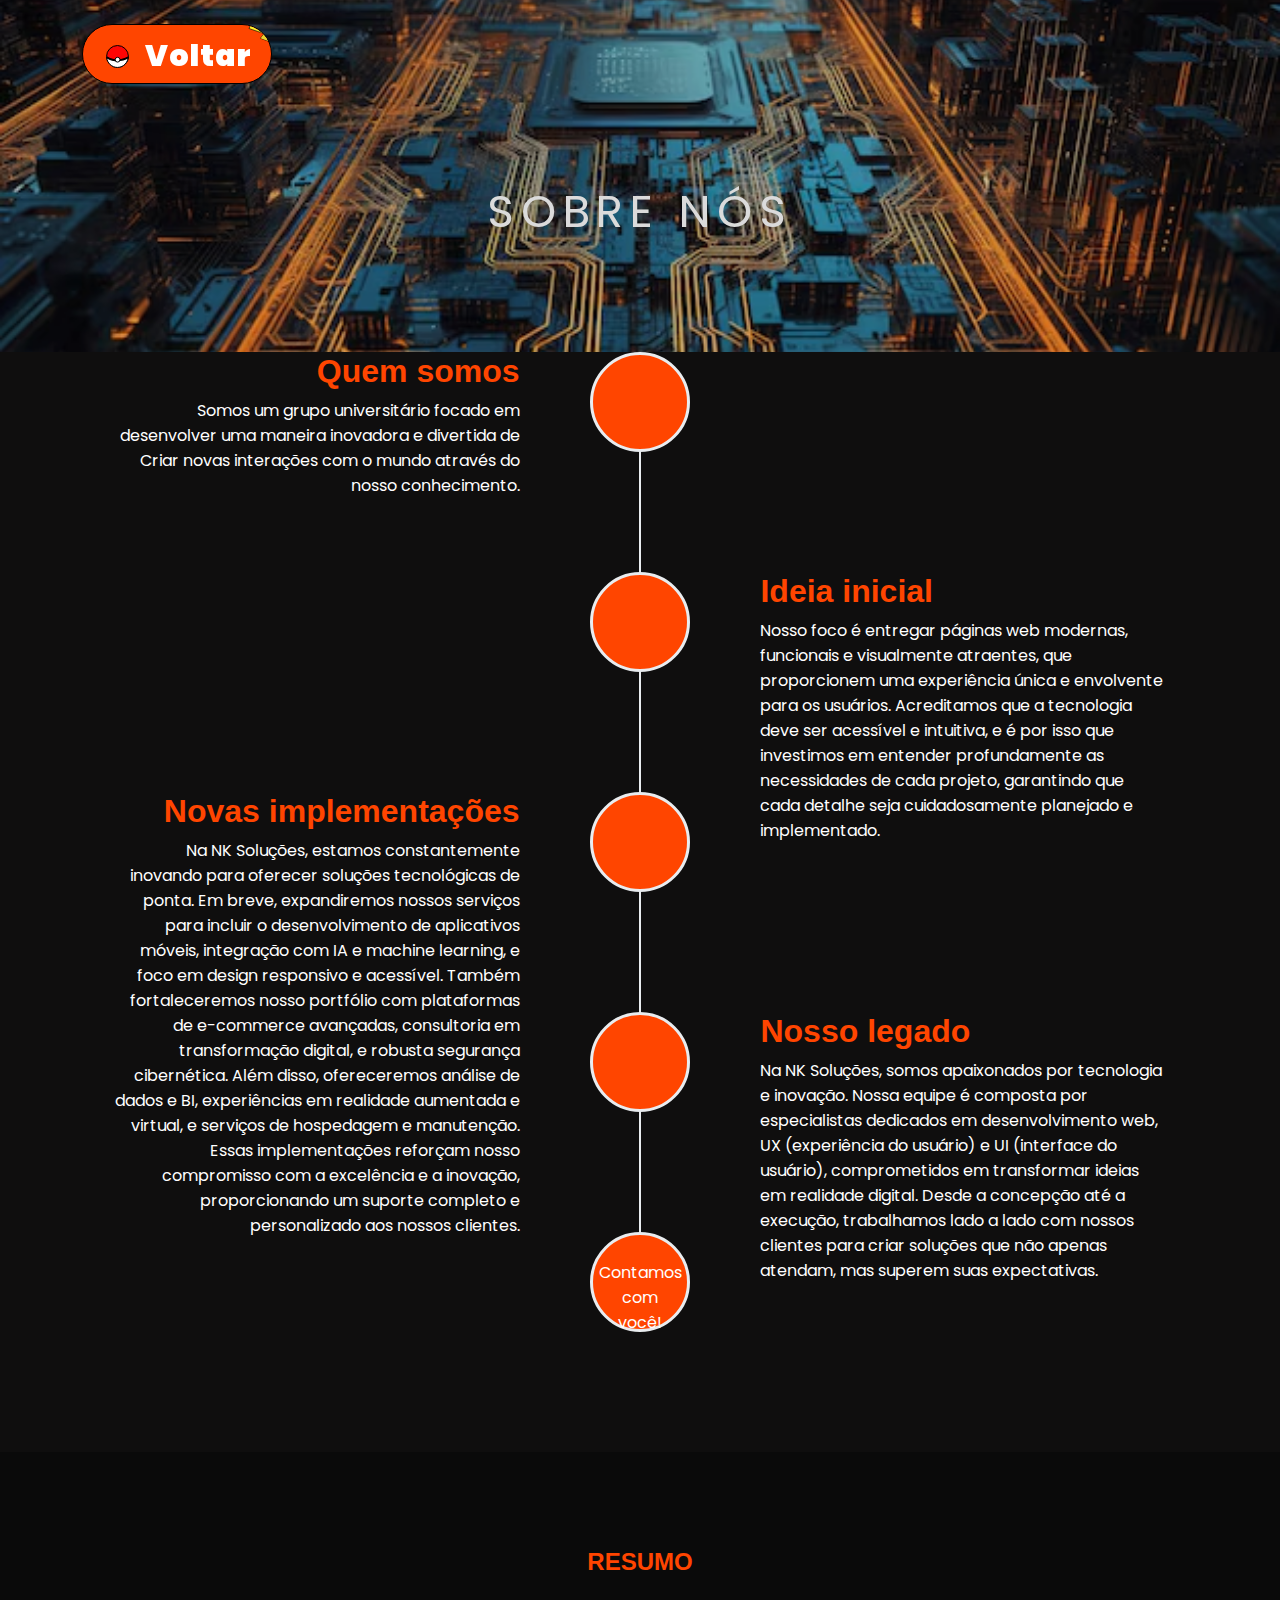
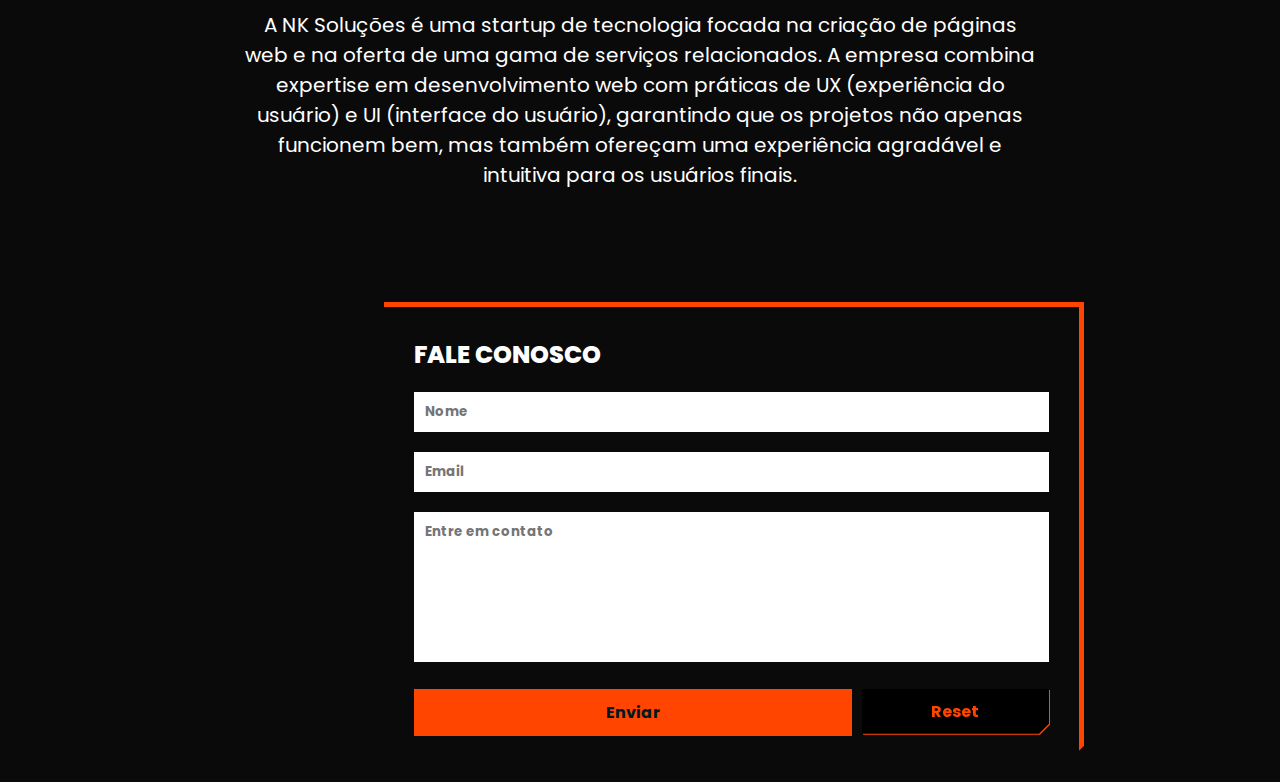
<file: NKroo_Sobre/Sobre.html>
<!DOCTYPE html>
<html lang="en">
<head>
    <meta charset="UTF-8">
    <meta name="viewport" content="width=device-width, initial-scale=1.0">
    <title>NK Solutions</title>
    <link rel="shortcut icon" type="imagex/png" href="/Portifolio%20NKroo%20Projeto/NKroo%20Imagens/favicon.ico">
    <link href="css/styles.css" rel="stylesheet"/>
    <link rel="stylesheet" href="https://cdnjs.cloudflare.com/ajax/libs/font-awesome/6.1.0/css/all.min.css" integrity="sha512-10/jx2EXwxxWqCLX/hHth/vu2KY3jCF70dCQB8TSgNjbCVAC/8vai53GfMDrO2Emgwccf2pJqxct9ehpzG+MTw==" crossorigin="anonymous" referrerpolicy="no-referrer" />
    <script src="js/scripts.js"></script>
</head>
<body>
<div class="bg-img">   
    <nav class="navbar navbar-expcoluna-prototipo fixed-top" id="NavPrincipal">
        <div class="container">
            <div class="juntar navbar-juntar" id="navbarResponsive">
                <a class="pikabutton" href="file:///C:/Users/luizo/Downloads/Portifolio%20NKroo%20Projeto/CSS/index.html">
                    <svg xmlns="http://www.w3.org/2000/svg" width="32" height="32" class="pokeball"><path stroke="#000" fill="#fe0505" d="m26.425 16.455a10.925 10.925 0 0 1 -10.925 10.925 10.925 10.925 0 0 1 -10.925-10.925 10.925 10.925 0 0 1 10.925-10.925 10.925 10.925 0 0 1 10.925 10.925z"></path><path stroke="#000" fill-rule="evenodd" fill="#fff" d="m26.245 17.168c-1.024.744-1.984 1.248-3.282 1.757-4.738 1.84-10.565 1.816-15.271-.06-1.13-.455-2.12-.99-3.042-1.626.387 5.753 5.119 10.207 10.885 10.207 6.491-.256 10.32-5.361 10.71-10.278z"></path><path transform="translate(0 -1020.362)" fill-rule="evenodd" d="m26.196 1036.339-.508.406c-.94.682-1.83 1.116-3.088 1.61-4.476 1.737-10.09 1.715-14.535-.055h-.004a15.14 15.14 0 0 1 -2.568-1.32c-.02-.014-.166-.133-.354-.263l-.842 1.431c.04.028-.105.372.11.51.89.577 1.867 1.078 2.912 1.499h.002c4.968 1.98 11.005 2.003 16.004.062h.004c1.337-.525 2.43-1.053 3.537-1.856l-.038-.18-.128-.85-.504-.993z"></path><path stroke="#000" fill="#fff" d="m17.976 19.69a2.4 2.4 0 0 1 -2.4 2.4 2.4 2.4 0 0 1 -2.4-2.4 2.4 2.4 0 0 1 2.4-2.4 2.4 2.4 0 0 1 2.4 2.4z"></path></svg>
                    <svg xmlns="http://www.w3.org/2000/svg" width="250" viewBox="0 0 451.103 424.198" height="100" class="pika"><path stroke-width="2.808" stroke-linejoin="round" stroke-linecap="round" stroke="#000" fill="#fff22d" d="m160.524 320.079-46.872-17.64 15.048-20.088s-51.912-16.704-64.439-21.744l42.695-87.12-90.432-8.352-15.12-77.112 180.936 43.56-61.991 108.936 48.6 21.744-26.856 33.48 30.169 20.16z"></path><path fill="#e8d031" d="m114.588 302.223 15.048-20.16-.792-.216-.072-.072-.216-.072-.216-.072-.36-.072-.36-.144-.504-.144-.504-.144-.576-.216-.576-.216-.72-.216-.72-.216-.792-.288-.864-.288-.864-.288-.936-.288-1.008-.288-1.007-.36-1.009-.36-1.152-.36-1.08-.36-1.152-.36-1.224-.36-1.224-.432-1.224-.36-1.224-.432-1.295-.432-1.297-.432-1.367-.432-1.369-.504-2.376-.792-.288-.72 16.056 3.888-6.768-12.672 17.064 2.376-3.816-12.312 16.848 5.328-3.312-10.008 30.672 13.752-26.711 33.408 29.735 19.8-10.512 3.744z"></path><path stroke-width="2.808" stroke-linejoin="round" stroke-linecap="round" stroke="#000" fill="#e8d031" d="m191.484 383.583s-21.672 21.96-25.632 34.561c-3.96 12.672 37.944-2.16 64.584-25.128 26.712-23.113-38.952-9.433-38.952-9.433zm144.288 0s21.672 21.96 25.631 34.561c3.961 12.672-37.872-2.16-64.583-25.128-26.712-23.113 38.952-9.433 38.952-9.433z"></path><path stroke-width="2.808" stroke-linejoin="round" stroke-linecap="round" stroke="#000" fill="#fff22d" d="m179.316 198.399c-12.6-13.176-20.88-36.144-18.072-50.832 3.096-15.912 9.288-31.608 10.368-40.248 1.008-8.64 6.984-26.928 7.272-26.784-16.776-5.4-37.513-15.264-51.48-28.512-13.968-13.176-46.008-42.408-42.696-48.888 3.456-6.696 47.16 7.704 69.048 14.76 21.961 7.056 47.664 28.512 47.448 28.944.145.36 35.424-16.992 68.256-16.272 32.761.648 52.776 9 63.576 15.912-.216-.072 25.489-21.528 47.375-28.584 21.889-7.056 65.592-21.456 69.049-14.76 3.312 6.48-28.729 35.712-42.695 48.888-13.969 13.248-32.113 23.112-48.889 28.512.287-.144 6.119 11.088 7.92 22.32 1.729 11.232 5.039 27.72 9.072 43.416 3.24 12.744-2.305 38.952-16.057 53.136-1.799 2.52 29.305 72 24.984 110.448-4.393 38.448-13.32 66.024-37.225 78.12-23.616 11.952-123.624 5.04-148.607-1.512-22.681-5.976-41.041-32.904-49.681-73.512s31.61-112.968 31.034-114.552z"></path><path d="m329.58 95.655c9.937 0 18 7.2 18 16.056s-8.063 16.056-18 16.056c-9.863 0-18-7.2-18-16.056s8.137-16.056 18-16.056zm-120.24 1.152c9.864 0 18 7.2 18 16.056 0 8.784-8.136 15.984-18 15.984-9.936 0-18-7.2-18-15.984 0-8.856 8.064-16.056 18-16.056zm50.832 35.856 4.824 5.04c.576.576 1.225.576 1.872-.072l5.472-5.112c.36-.576.145-.864-.504-.792h-10.8c-1.08.072-1.224.432-.864.936z"></path><g stroke="#000"><path stroke-width="2.808" stroke-linejoin="round" stroke-linecap="round" fill="#905744" d="m247.644 161.319c13.824-2.664 18.72-7.488 18.72-7.488s3.672 4.536 15.696 7.344c-15.192 54.432-34.416 1.44-34.416.144z"></path><path stroke-width=".216" d="m408.995 50.007c14.832-13.968 43.633-40.68 40.465-46.872-1.943-3.888-17.352-.72-34.271 4.032-.504 2.664 3.168 12.528-1.369 26.712-1.584 5.04-3.313 10.656-4.825 16.128zm-284.183-41.184c-19.008-5.544-37.872-10.008-40.104-5.688-3.312 6.48 28.729 35.712 42.696 48.888 2.304 2.16 4.824 4.32 7.632 6.48-1.8-8.784-5.184-20.232-8.208-29.664-2.664-8.424-2.52-15.264-2.016-20.016z"></path><path stroke-width="2.808" stroke-linejoin="round" stroke-linecap="round" fill="#cc2229" d="m347.075 146.271c8.785 0 15.984 7.488 15.984 16.632s-7.199 16.632-15.984 16.632c-8.784 0-15.984-7.488-15.984-16.632.001-9.144 7.201-16.632 15.984-16.632zm-158.471-5.04c8.784 0 15.983 7.488 15.983 16.632s-7.199 16.56-15.983 16.56-15.984-7.416-15.984-16.56 7.2-16.632 15.984-16.632zm91.368 26.712c-11.305 32.76-24.192 12.384-29.592.36 3.888-3.816 9.144-6.192 14.976-6.192 5.544 0 10.728 2.232 14.616 5.832z"></path><path stroke-width="2.808" stroke-linejoin="round" stroke-linecap="round" fill="none" d="m266.364 153.615c7.056 6.264 25.776 13.536 32.112.792m-32.112-.792c-7.2 5.76-25.848 13.536-32.184.792"></path></g><path fill="#fff" d="m267.084 132.591c1.656 0 2.952.432 2.952.937 0 .576-1.296 1.008-2.952 1.008-1.584 0-2.88-.432-2.88-1.008 0-.505 1.296-.937 2.88-.937z"></path><path stroke-width="3.168" stroke-linejoin="round" stroke-linecap="round" stroke="#000" fill="none" d="m227.052 231.015s7.632 5.112 14.832 32.112c4.392 16.632 11.304 20.376 13.248 24.696 1.943 4.392 4.319 10.584-1.368 7.2-5.688-3.384-7.416-3.024-5.185 1.584 2.305 4.608 1.08 7.488-7.056 1.512-6.048-4.392-5.976.504-4.248 3.024s1.656 9.504-5.472 3.312c-7.057-6.12-9.217-3.6-7.128.792 2.088 4.32 3.743 9.792-7.057 2.232-3.239-2.232-8.063-11.952-12.815-17.208-11.232-12.456-24.265-24.48-28.801-42.336"></path><path stroke-width="3.456" stroke-linejoin="round" stroke-linecap="round" stroke="#000" fill="none" d="m308.34 242.679s-6.407 5.976-7.703 31.176c-.864 15.552-6.84 20.16-7.849 24.336-1.008 4.248-2.016 10.152 2.88 6.12 4.824-4.032 6.553-4.104 5.328.432-1.224 4.464.576 6.768 7.272-.072 4.968-4.968 5.903-.648 4.752 1.872-1.152 2.592.432 8.712 6.048 1.944s8.28-4.968 7.128-.72-1.584 9.36 7.416.72c2.664-2.592 5.4-12.096 8.928-17.64 8.352-13.176 18.576-26.208 19.225-42.912"></path><path stroke-width=".936" stroke="#000" fill="none" d="m166.068 421.383 12.096-13.32m183.025 13.32-12.098-13.32m-179.279 14.256 15.84-10.728m171.865 10.728-15.84-10.728"></path><path fill="#e8d031" d="m405.181 52.815c-13.752 12.528-31.248 21.888-47.449 27.072h-.072c-4.104-7.848-8.424-18.144-11.736-19.224 26.064 3.528 45.864-1.656 59.257-7.848zm-269.569 5.4c14.976 10.512 29.016 17.28 43.776 21.672 4.176-7.848 8.063-14.976 11.376-19.008-26.064 3.528-41.76 3.528-55.152-2.664zm106.273 160.776c1.943 2.304 33.983 9.36 52.344-.144-27.505 38.16-53.713.432-52.344.144z"></path><path fill="#fff" d="m335.7 99.471c2.88 0 5.184 2.304 5.184 5.04 0 2.808-2.304 5.04-5.184 5.04-2.808 0-5.112-2.232-5.112-5.04 0-2.736 2.304-5.04 5.112-5.04zm-120.24 1.152c2.809 0 5.112 2.232 5.112 5.04s-2.304 5.04-5.112 5.04c-2.88 0-5.184-2.232-5.184-5.04s2.304-5.04 5.184-5.04z"></path><path fill="#e8d031" d="m175.788 249.303c-1.439 8.424-2.304 15.336 10.513 35.784 12.743 20.448 28.728 21.384 28.728 21.384s-6.768-10.368-9.504-14.04-9.792-10.224-14.472-15.984c-2.953-3.168-11.593-13.968-15.265-27.144zm183.241 128.952c-3.6 3.528-7.705 6.552-12.457 8.928-23.616 11.952-123.624 4.968-148.607-1.584-12.528-3.24-23.688-12.96-32.688-27.792 13.104 8.064 32.184 18.576 42.768 19.656 17.353 1.656 38.017-5.112 52.776-4.68 14.76.432 34.561 8.856 56.88 8.856 14.327 0 28.294-.504 41.328-3.384zm1.439-118.152s-2.305 5.544-4.32 9.864c-1.943 4.32-6.48 11.304-8.279 13.68-1.801 2.304-4.824 6.984-5.904 9.144-2.016 4.104-3.528 8.784-5.904 12.6 0 0 4.104-3.744 6.48-6.984 2.305-3.24 8.568-9.936 12.168-15.84 3.599-5.904 5.759-22.464 5.759-22.464z"></path></svg>
                    <span class="go">Voltar</span>
                    <span class="pword">NK Solutions</span>
                    <span class="pword2">pika</span>
                   
                </a>
            </div>
            
        </div>
    </nav>
    <header class="cabeçalho">
        <div class="container">
            <button class="button">
                <span class="button__span">SOBRE NÓS</span>
                
              </button>
        </div>
    </header>
        <div class="container">
            <ul class="timeline">
                <li>
                    <div class="timeline-circulo"></div>
                    <div class="timeline-painel">
                    <div class="timeline-titulo">
                        <h1 id="Quem">Quem somos</h1>
                    </div>
                    <p >Somos um grupo universitário focado em desenvolver uma maneira inovadora e divertida de Criar novas interações com o mundo através do nosso conhecimento.</p>
                </li>
                <li class="timeline-inverted">
                    <div class="timeline-circulo"></div>
                    <div class="timeline-painel">
                    <div class="timeline-titulo">
                        <h1 id="ideiafoda">Ideia inicial</h1>
                    </div>
                    <p>Nosso foco é entregar páginas web modernas, funcionais e visualmente atraentes, que proporcionem uma experiência única e envolvente para os usuários. Acreditamos que a tecnologia deve ser acessível e intuitiva, e é por isso que investimos em entender profundamente as necessidades de cada projeto, garantindo que cada detalhe seja cuidadosamente planejado e implementado.</p>
                </li>
                <li>
                    <div class="timeline-circulo"></div>
                    <div class="timeline-painel">
                    <div class="timeline-titulo">
                        <h1 id="newimp">Novas implementações</h1>
                    </div>
                    <p id="textimp">Na NK Soluções, estamos constantemente inovando para oferecer soluções tecnológicas de ponta. Em breve, expandiremos nossos serviços para incluir o desenvolvimento de aplicativos móveis, integração com IA e machine learning, e foco em design responsivo e acessível. Também fortaleceremos nosso portfólio com plataformas de e-commerce avançadas, consultoria em transformação digital, e robusta segurança cibernética. Além disso, ofereceremos análise de dados e BI, experiências em realidade aumentada e virtual, e serviços de hospedagem e manutenção. Essas implementações reforçam nosso compromisso com a excelência e a inovação, proporcionando um suporte completo e personalizado aos nossos clientes.</p>
                </li>
                <li class="timeline-inverted">
                    <div class="timeline-circulo"></div>
                    <div class="timeline-painel">
                    <div class="timeline-titulo">
                        <h1 id="comiocudequemleu">Nosso legado</h1>
                    </div>
                    <p>Na NK Soluções, somos apaixonados por tecnologia e inovação. Nossa equipe é composta por especialistas dedicados em desenvolvimento web, UX (experiência do usuário) e UI (interface do usuário), comprometidos em transformar ideias em realidade digital. Desde a concepção até a execução, trabalhamos lado a lado com nossos clientes para criar soluções que não apenas atendam, mas superem suas expectativas.</p>
                </li>
                <li>
                    <div class="timeline-circulo">
                        <p>
                            <br>
                            Contamos
                            <br />
                            com
                            <br />
                            você!
                        </p>
                    </div>
                </li>
            </ul>
        </div>
    </section>
    <section class="page-section" id="resumo">
            <div class="text-center">
                <h2 class="section-titulo text-uppercase">Resumo</h2>
                <br>
                <div class="resumo">
                    <p>A NK Soluções é uma startup de tecnologia focada na criação de páginas web e na oferta de uma gama de serviços relacionados. A empresa combina expertise em desenvolvimento web com práticas de UX (experiência do usuário) e UI (interface do usuário), garantindo que os projetos não apenas funcionem bem, mas também ofereçam uma experiência agradável e intuitiva para os usuários finais.                <p>
                </div>
            </div>
        </div>
    </section> 

    <section class="contatofooter">
        
<div class="form-container">
    <div class="form">
        <span class="heading">FALE CONOSCO</span>
        <input placeholder="Nome" type="text" class="input">
        <input placeholder="Email" id="mail" type="email" class="input">
        <textarea placeholder="Entre em contato" rows="10" cols="30" id="message" name="message" class="textarea"></textarea>
        <div class="button-container">
        <div class="send-button">Enviar</div>
        <div class="reset-button-container">
            <div id="reset-btn" class="reset-button">Reset</div>
        </div>
    </div>
</div>
</div>
    </section>
</div>
</body>
</html>
</file>
<file: NKroo_Sobre/css/styles.css>
@import url('https://fonts.googleapis.com/css2?family=Poppins:ital,wght@0,500;0,600;0,700;0,800;0,900;1,400;1,500;1,600;1,700;1,800;1,900&display=swap');

*{
    margin: 0;
    padding: 0;
    box-sizing: border-box;
    font-family: "Poppins" , sans-serif;
    text-decoration: none;
    list-style: none;
}


*,
*::before,
*::after {
  box-sizing: border-box;
}

.bg-img {
  background-color: rgb(15, 14, 14);
}

h6, .h6, h5, .h5, h4, .h4, h3, .h3, h2, .h2, h1, .h1 {
  margin-top: 0;
  margin-bottom: 0.5rem;
  font-family: "Montserrat", -apple-system, BlinkMacSystemFont, "Segoe UI", Roboto, "Helvetica Neue", Arial, sans-serif, "Apple Color Emoji", "Segoe UI Emoji", "Segoe UI Symbol", "Noto Color Emoji";
  font-weight: 700;
  line-height: 1.2;
  color:#fff;
}

p {
  margin-top: 0;
  margin-bottom: 1rem;
}
address {
  margin-bottom: 1rem;
  font-style: normal;
  line-height: inherit;
}

.img-fluid {
  max-width: 100%;
  height: auto;
}

.img-thumbnail {
  padding: 0.25rem;
  background-color: #fff;
  border: 1px solid var(--bs-border-color);
  border-radius: 0.375rem;
  max-width: 100%;
  height: auto;
}

.container {
  --bs-gutter-x: 1.5rem;
  --bs-gutter-y: 0;
  width: 100%;
  padding-right: calc(var(--bs-gutter-x) * 0.5);
  padding-left: calc(var(--bs-gutter-x) * 0.5);
  margin-right: auto;
  margin-left: auto;
}

.container {
  max-width: 1140px;
}

.row {
  --bs-gutter-x: 1.5rem;
  --bs-gutter-y: 0;
  display: flex;
  flex-wrap: wrap;
  margin-top: calc(-1 * var(--bs-gutter-y));
  margin-right: calc(-0.5 * var(--bs-gutter-x));
  margin-left: calc(-0.5 * var(--bs-gutter-x));
}


.row > * {
  flex-shrink: 0;
  width: 100%;
  max-width: 100%;
  padding-right: calc(var(--bs-gutter-x) * 0.5);
  padding-left: calc(var(--bs-gutter-x) * 0.5);
  margin-top: var(--bs-gutter-y);
}
 
.coluna-home {
  flex: 0 0 auto;
  width: 33.33333333%;
}
  
.formulário {
flex: 0 0 auto;
width: 50%;
}
  
.coluna-prototipo-1 {
  flex: 0 0 auto;
  width: 33.33333333%;
  position: relative;
  right: 30px;
}

.form-control {
  display: block;
  width: 100%;
  padding: 0.375rem 0.75rem;
  font-size: 1rem;
  font-weight: 400;
  line-height: 1.5;
  color: #212529;
  background-color: #fff;
  background-clip: padding-box;
  border: 1px solid #ced4da;
  -webkit-appearance: none;
     -moz-appearance: none;
          appearance: none;
  border-radius: 0.375rem;
  transition: border-color 0.15s ease-in-out, box-shadow 0.15s ease-in-out;
}

.form-control:focus {
  color: #212529;
  background-color: #fff;
  border-color: #ffe480;
  outline: 0;
  box-shadow: 0 0 0 0.25rem rgba(255, 200, 0, 0.25);
}

.juntar:not(.show) {
  display: none;
}

.nav {
  --bs-nav-link-padding-x: 1rem;
  --bs-nav-link-padding-y: 0.5rem;
  --bs-nav-link-font-weight: ;
  --bs-nav-link-color: var(--bs-link-color);
  --bs-nav-link-hover-color: var(--bs-link-hover-color);
  --bs-nav-link-disabled-color: rgb(15, 14, 14)d;
  display: flex;
  flex-wrap: wrap;
  padding-left: 0;
  margin-bottom: 0;
  list-style: none;
}

.nav-link {
  display: block;
  padding: var(--bs-nav-link-padding-y) var(--bs-nav-link-padding-x);
  font-size: var(--bs-nav-link-font-size);
  font-weight: var(--bs-nav-link-font-weight);
  color: var(--bs-nav-link-color);
  text-decoration: none;
  transition: color 0.15s ease-in-out, background-color 0.15s ease-in-out, border-color 0.15s ease-in-out;
}

.navbar-nav {
  display: flex;
  flex-direction: column;
  padding-left: 0;
  margin-bottom: 0;
  list-style: none;
}


.navbar-expcoluna-prototipo .navbar-nav {
  flex-direction: row;
}

.navbar-expcoluna-prototipo .navbar-juntar {
  display: flex !important;
  flex-basis: auto;
}

.fixed-top {
  position: fixed;
  top: 0;
  right: 0;
  left: 0;
  z-index: 1030;
}

.fixed-bottom {
  position: fixed;
  right: 0;
  bottom: 0;
  left: 0;
  z-index: 1030;
}


.ms-auto {
  margin-left: auto !important;
}

.text-center {
  text-align: center !important;
}

.text-decoration-none {
  text-decoration: none !important;
}

.text-uppercase {
  text-transform: uppercase !important;
}

.rounded-circle {
  border-radius: 50% !important;
}

.page-section {
  padding: 6rem 0;
}
.page-section h2.section-heading, .page-section .section-heading.h2 {
  font-size: 2.5rem;
  margin-top: 0;
  margin-bottom: 1rem;
}
.page-section h3.section-subtitulo, .page-section .section-subtitulo.h3 {
  font-size: 1rem;
  font-weight: 400;
  font-style: italic;
  font-family: "Roboto Slab", -apple-system, BlinkMacSystemFont, "Segoe UI", Roboto, "Helvetica Neue", Arial, sans-serif, "Apple Color Emoji", "Segoe UI Emoji", "Segoe UI Symbol", "Noto Color Emoji";
  margin-bottom: 4rem;
}

.botão-xl {
  padding: 1.25rem 2.5rem;
  font-family: "Montserrat", -apple-system, BlinkMacSystemFont, "Segoe UI", Roboto, "Helvetica Neue", Arial, sans-serif, "Apple Color Emoji", "Segoe UI Emoji", "Segoe UI Symbol", "Noto Color Emoji";
  font-size: 1.125rem;
  font-weight: 700;
}


#NavPrincipal .navbar-nav .nav-item .nav-link {
  font-family: "Montserrat", -apple-system, BlinkMacSystemFont, "Segoe UI", Roboto, "Helvetica Neue", Arial, sans-serif, "Apple Color Emoji", "Segoe UI Emoji", "Segoe UI Symbol", "Noto Color Emoji";
  font-size: 0.95rem;
  letter-spacing: 0.0625em;
  font-weight: bold;
  color: #fff;
}
#NavPrincipal .navbar-nav .nav-item .nav-link.active, #NavPrincipal .navbar-nav .nav-item .nav-link:hover {
  color: orangered;
}


#NavPrincipal {
  padding-top: 1.5rem;
  padding-bottom: 1.5rem;
  border: none;
  background-color: transparent;
  transition: padding-top 0.3s ease-in-out, padding-bottom 0.3s ease-in-out;
}
#NavPrincipal.navbar-shrink {
  padding-top: 1rem;
  padding-bottom: 1rem;
  background-color:black;
}
#NavPrincipal .navbar-nav .nav-item {
  margin-right: 1rem;
}

.pikabutton{
  background-color: orangered;
  position: relative;
  width: 190px;
  height: 60px;
  overflow: hidden;
  border: 1px solid black;
  border-radius: 50px;
  padding-left: 15px;
  box-shadow: 2.9px 2.9px 2.2px rgba(0, 0, 0, 0.019),
              5.2px 5.2px 5.3px rgba(0, 0, 0, 0.023),
              7px 7px 10px rgba(0, 0, 0, 0.025),
              8.7px 8.7px 17.9px rgba(0, 0, 0, 0.024),
              11.3px 11.3px 33.4px rgba(0, 0, 0, 0.023),
              20px 20px 80px rgba(0, 0, 0, 0.02);
}

.pika {
  position: absolute;
  top: -100%;
  left: 42%;
  transition: 0.5s all;
  animation: tilt 1.1s infinite ease-in-out;
}

@keyframes tilt {
  0% {
    transform: translate(-50%, -50%) rotate(0deg);
  }

  50% {
    transform: translate(-50%, -50%) rotate(10deg);
  }

  100% {
    transform: translate(-50%, -50%) rotate(0deg);
  }
}

.pokeball {
  position: absolute;
  top: 25%;
  left: 10%;
  animation: rotate_4991 1s linear infinite;
}

@keyframes rotate_4991 {
  0% {
    transform: rotate(0);
  }

  100% {
    transform: rotate(360deg);
  }
}

.pikabutton:hover .pika {
  top: 90%;
}

.pikabutton:hover .pokeball {
  animation: none;
  transform: scale(0);
}

.pikabutton:hover .go {
  color: transparent;
}

.go {
  position: absolute;
  top: 14%;
  left: 33%;
  font-size: 30px;
  font-weight: 900;
  letter-spacing: 1px;
  color: #fff;
}

.pword, .pword2 {
  position: absolute;
  font-size: 13px;
  opacity: 0;
  animation: pulse-animation_0011 1s infinite;
}

@keyframes pulse-animation_0011 {
  0% {
    transform: rotateZ(-30deg) scale(1);
  }

  50% {
    transform: rotateZ(-30deg) scale(1.1);
  }

  100% {
    transform: rotateZ(-30deg) scale(1);
  }
}

.pword {
  top: 30%;
  left: 72%;
}

.pword2 {
  top: 55%;
  left: 75%;
}

.pikabutton:hover .pword, button:hover .pword2 {
  opacity: 1;
}

.button {
  font-size: 2em;
  padding: 10px 20px;
  background-color: transparent;
  transition: all 0.2s ease-out;
  border: none;
}

.button__span {
  font-size: 45px;
  color: #ffffff;
  transition: all 0.2s ease-out;
  letter-spacing: .15em;
}


header.cabeçalho {
  padding-top: 10.5rem;
  padding-bottom: 6rem;
  text-align: center;
  background-image: url("../assets/img/um-chip-de-computador-com-a-palavra-computador_800563-11510.avif");
  background-repeat: no-repeat;
  background-attachment: scroll;
  background-position: center center;
  background-size: cover;
  opacity: 85%;
}
header.cabeçalho .cabeçalho-subtitulo {
  font-size: 1.5rem;
  font-style: italic;
  line-height: 1.5rem;
  margin-bottom: 25px;
  font-family: "Roboto Slab", -apple-system, BlinkMacSystemFont, "Segoe UI", Roboto, "Helvetica Neue", Arial, sans-serif, "Apple Color Emoji", "Segoe UI Emoji", "Segoe UI Symbol", "Noto Color Emoji";
}
header.cabeçalho .cabeçalho-titulo {
  font-size: 3.25rem;
  font-weight: 700;
  line-height: 3.25rem;
  font-family: "Montserrat", -apple-system, BlinkMacSystemFont, "Segoe UI", Roboto, "Helvetica Neue", Arial, sans-serif, "Apple Color Emoji", "Segoe UI Emoji", "Segoe UI Symbol", "Noto Color Emoji";
  color: #fff;
}


.timeline {
  position: relative;
  padding: 0;
  list-style: none;

}
.timeline:before {
  position: absolute;
  top: 0;
  bottom: 0;
  left: 40px;
  width: 2px;
  margin-left: -1.5px;
  content: "";
  background-color: #e9ecef;
}

.timeline > li .timeline-circulo {
  position: absolute;
  text-align: center;
  color: white;
  border-radius: 100%;
  border: 3px solid #e9ecef;
  background-color: orangered;

}

.timeline .timeline-titulo h1, .timeline .timeline-titulo .h1 {
  margin-top: 0;
  color: orangered;
}


.timeline:before {
    left: 50%;
  }
.timeline > li {
  min-height: 100px;
  margin-bottom: 120px;
}
.timeline > li .timeline-painel {
  float: left;
  width: 41%;
  padding: 0 20px 20px 30px;
  text-align: right;
}
.timeline > li .timeline-circulo {
  left: 50%;
  width: 100px;
  height: 100px;
  margin-left: -50px;
}


.timeline > li.timeline-inverted > .timeline-painel {
  float: right;
  padding: 0 30px 20px 20px;
  text-align: left;
}

.timeline > li p {
  color: #fff;
}
section#resumo{
  background-color: rgb(10, 10, 10);
  background-position: center;
  color: white;
} 

.section-titulo {
  color: orangered;
}

.resumo{
    font-size: 20px;
    padding-left: 15rem;
    padding-right: 15rem ;
}

.contatofooter {
  background-color: rgb(10, 10, 10);
  display: flex;
}

.orange {
  color: #ff7a01;
}

.form-container {
  display: flex;
  position: relative;
  margin-bottom: 1rem;
  left: 30%;
  max-width: 700px;
  background-color: rgb(10, 10, 10);
  padding: 30px;
  border-right: 5px solid orangered  ;
  border-top: 5px solid orangered  ;
  clip-path: polygon(0 0, 100% 0, 100% calc(100% - 20px), calc(100% - 20px) 100%, 0 100%);
}

.heading {
  display: block;
  color: white;
  font-size: 1.5rem;
  font-weight: 800;
  margin-bottom: 20px;
}

.form-container .form .input {
  color: rgb(0, 0, 0);
  width: 100%;
  background-color: #fff;
  border: none;
  outline: none;
  padding: 10px;
  margin-bottom: 20px;
  font-weight: bold;
  transition: all 0.2s ease-in-out;
  border-left: 1px solid transparent;
}

.form-container .form .input:focus {
  border-left: 5px solid orangered;
}

.form-container .form .textarea {
  width: 100%;
  padding: 10px;
  border: none;
  outline: none;
  background-color: #fff;
  color: #ff7a01;
  font-weight: bold;
  resize: none;
  max-height: 150px;
  margin-bottom: 20px;
  border-left: 1px solid transparent;
  transition: all 0.2s ease-in-out;
}

.form-container .form .textarea:focus {
  border-left: 5px solid orangered;
}

.form-container .form .button-container {
  display: flex;
  gap: 10px;
}

.form-container .form .button-container .send-button {
  flex-basis: 70%;
  background: orangered;
  padding: 10px;
  color: #001925;
  text-align: center;
  font-weight: bold;
  border: 1px solid transparent;
  transition: all 0.2s ease-in-out;
}

.form-container .form .button-container .send-button:hover {
  background: transparent;
  border: 1px solid #ff7a01;
  color: #ff7a01;
}

.form-container .form .button-container .reset-button-container {
  filter: drop-shadow(1px 1px 0px orangered);
  flex-basis: 30%;
}

.form-container .form .button-container .reset-button-container .reset-button {
  position: relative;
  text-align: center;
  padding: 10px;
  color: orangered;
  font-weight: bold;
  background: #000000;
  clip-path: polygon(0 0, 100% 0, 100% calc(100% - 10px), calc(100% - 10px) 100%, 0 100%);
  transition: all 0.2s ease-in-out;
}

.form-container .form .button-container .reset-button-container .reset-button:hover {
  background: orangered;
  color: #001925;
}

 /* 
section#Contato {
  background-color: rgb(15, 14, 14);
  background-image: url("https://media.discordapp.net/attachments/769069641770467328/1256462440942534816/mapa.png?ex=6680db55&is=667f89d5&hm=b79f6a1197b902b0699730d2becbc2e7374a564579ace006a80baa980b5aef27&=&format=webp&quality=lossless&width=959&height=470");
  background-position: center;
}
section#Contato .section-titulo {
  color: #fff;
}
section#Contato form#ContatoForm .form-group {
  margin-bottom: 1.5rem;
}
section#Contato form#ContatoForm .form-group input,
section#Contato form#ContatoForm .form-group textarea {
  padding: 1.25rem;
}
section#Contato form#ContatoForm .form-group input.form-control {
  height: auto;
}
section#Contato form#ContatoForm .form-group-textarea {
  height: 100%;
}
section#Contato form#ContatoForm .form-group-textarea textarea {
  height: 100%;
  min-height: 10rem;
}
section#Contato form#ContatoForm p.help-block {
  margin: 0;
}
section#Contato form#ContatoForm .form-control:focus {
  border-color: rgb(31, 156, 131);
  box-shadow: none;
}
section#Contato form#ContatoForm ::-webkit-input-placeholder {
  font-family: "Montserrat", -apple-system, BlinkMacSystemFont, "Segoe UI", Roboto, "Helvetica Neue", Arial, sans-serif, "Apple Color Emoji", "Segoe UI Emoji", "Segoe UI Symbol", "Noto Color Emoji";
  font-weight: 700;
  color: #ced4da;
}
section#Contato form#ContatoForm :-moz-placeholder {
  font-family: "Montserrat", -apple-system, BlinkMacSystemFont, "Segoe UI", Roboto, "Helvetica Neue", Arial, sans-serif, "Apple Color Emoji", "Segoe UI Emoji", "Segoe UI Symbol", "Noto Color Emoji";
  font-weight: 700;
  color: #ced4da;
}
section#Contato form#ContatoForm ::-moz-placeholder {
  font-family: "Montserrat", -apple-system, BlinkMacSystemFont, "Segoe UI", Roboto, "Helvetica Neue", Arial, sans-serif, "Apple Color Emoji", "Segoe UI Emoji", "Segoe UI Symbol", "Noto Color Emoji";
  font-weight: 700;
  color: #ced4da;
}
section#Contato form#ContatoForm :-ms-input-placeholder {
  font-family: "Montserrat", -apple-system, BlinkMacSystemFont, "Segoe UI", Roboto, "Helvetica Neue", Arial, sans-serif, "Apple Color Emoji", "Segoe UI Emoji", "Segoe UI Symbol", "Noto Color Emoji";
  font-weight: 700;
  color: #ced4da;
}

.footer {
  text-align: center;
  font-size: 0.9rem;
  font-family: "Montserrat", -apple-system, BlinkMacSystemFont, "Segoe UI", Roboto, "Helvetica Neue", Arial, sans-serif, "Apple Color Emoji", "Segoe UI Emoji", "Segoe UI Symbol", "Noto Color Emoji";
}

*/


@media screen and (max-width: 600px) {
  .container{
     display: flex;
     flex-direction: column;
  }
}

@media screen and (max-width: 600px) {
  .form-container{
     display: flex;
     flex-direction: column;
     position: relative;
     left: 0;
  }
}

@media screen and (max-width: 600px) {
  .resumo{
     display: flex;
     padding-left: 0rem;
     padding-right: 0rem ;

  }
}

@media screen and (max-width: 600px) {
  .timeline > li .timeline-circulo{
     display: none;
  }
}

@media screen and (max-width: 600px) {
  .timeline > li .timeline-painel{
     display: flex;
     flex-direction: row;
     text-align: left;
     padding: 0 0 0 0;
    

  }
}


@media screen and (max-width: 600px) {
  .timeline > li .timeline-painel p{
     display: flex;
     margin-left: -6.6rem;
     margin-top: 5rem;
    

  }
}

@media screen and (max-width: 600px) {
  .timeline > li .timeline-painel #newimp{
     display: flex;
     font-size: 22px;
     margin-left: 0px;
    

  }
}

@media screen and (max-width: 600px) {
  .timeline > li .timeline-painel #textimp{
     display: flex;
     margin-left: -10.5rem;
    

  }
}

@media screen and (max-width: 600px) {
  .timeline > li .timeline-painel #ideiafoda{
     display: flex;
     margin-left: -1.5rem;
    

  }
}


@media screen and (max-width: 600px) {
  .timeline > li .timeline-painel #comiocudequemleu{
     display: flex;
     margin-left: -2.5rem;
    

  }
}
</file>
